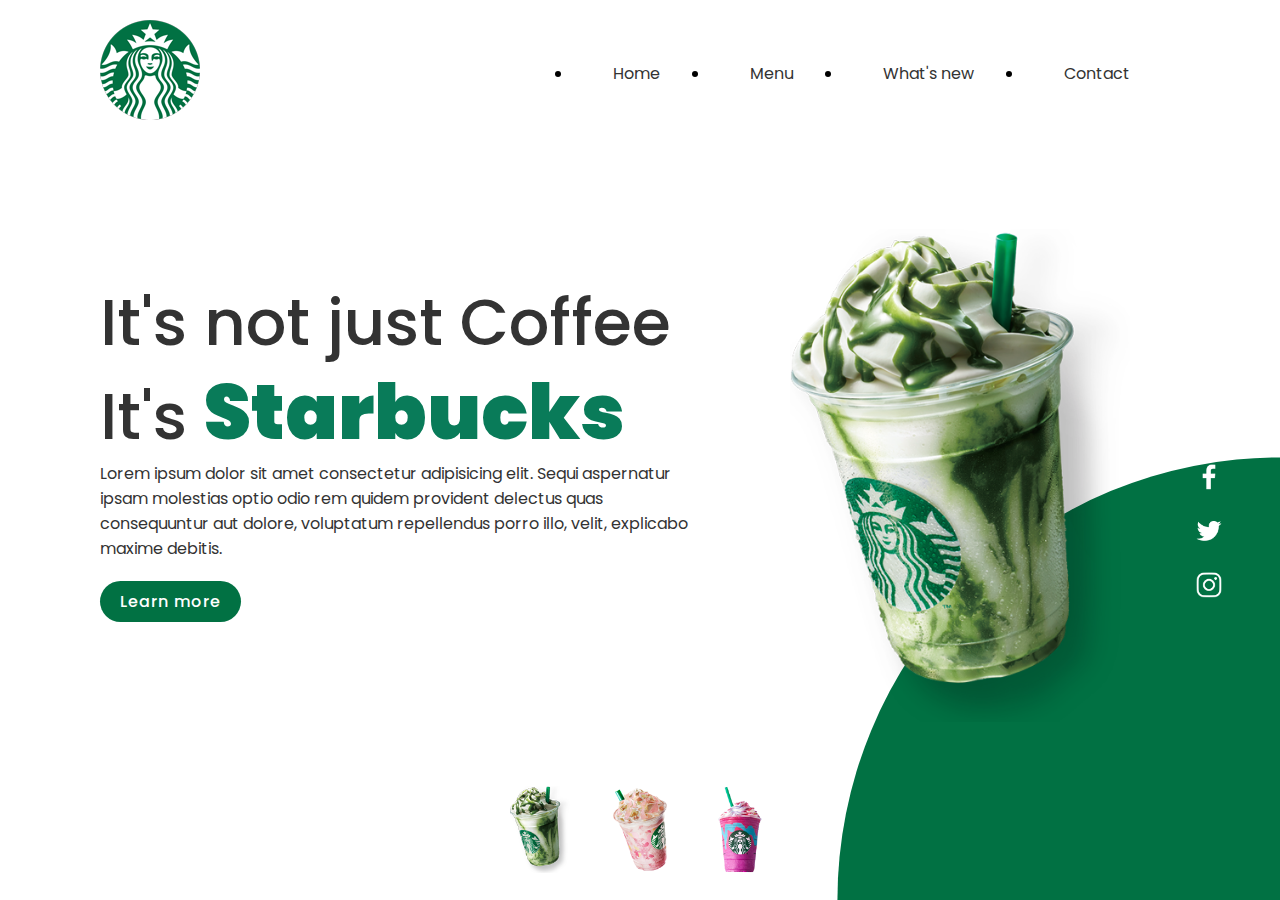
<file: index.html>
<!DOCTYPE html>
<html lang="en">
  <head>
    <meta charset="UTF-8" />
    <link rel="stylesheet" href="style.css" />
    <title>Starbucks Website Landing Pages</title>
  </head>
  <body>
    <section>
      <div class="circle"></div>
      <header>
        <a href="#" class="logo"> <img src="images/logo.png" /></a>
        <ul>
          <li><a href="Home.html" class="menu-btn">Home</a></li>
          <li><a href="menu.html" class="menu-btn">Menu</a></li>
          <li><a href="#">What's new</a></li>
          <li><a href="#">Contact</a></li>
          
        </ul>
      </header>
      <div class="content">
        <div class="textBox">
          <h2>It's not just Coffee <br />It's <span>Starbucks</span></h2>
          <p>
            Lorem ipsum dolor sit amet consectetur adipisicing elit. Sequi
            aspernatur ipsam molestias optio odio rem quidem provident delectus
            quas consequuntur aut dolore, voluptatum repellendus porro illo,
            velit, explicabo maxime debitis.
          </p>
          <a href="#">Learn more</a>
        </div>
        <div class="imgBox">
          <img src="images/img1.png" class="starbucks" />
        </div>
      </div>
      <ul class="thumb">
        <li>
          <img
            src="images/thumb1.png"
            onclick="imgSlider('img1.png');changeCircleColor('#017143')"
          />
        </li>
        <li>
          <img
            src="images/thumb2.png"
            onclick="imgSlider('img2.png');changeCircleColor('#eb7495')"
          />
        </li>
        <li>
          <img
            src="images/thumb3.png"
            onclick="imgSlider('img3.png');changeCircleColor('#d752b1')"
          />
        </li>
      </ul>
      <ul class="sci">
        <li>
          <a href="#"><img src="images/facebook.png" /></a>
        </li>
        <li>
          <a href="https://twitter.com/Tarunrathod_19?t=I5dAHzPbBHw-aefuZdtOfw&s=08"><img src="images/twitter.png" /></a>
        </li>
        <li>
          <a href="https://www.instagram.com/_.tarunnn.rathoddd._"><img src="images/instagram.png" /></a>
        </li>
      </ul>
    </section>
    <script type="text/javascript">
      function imgSlider(anything) {
        document.querySelector(".starbucks").src = anything;
      }
      function changeCircleColor(color) {
        const circle = document.querySelector(".circle");
        circle.style.background = color;
      }
    </script>
  </body>
</html>
</file>
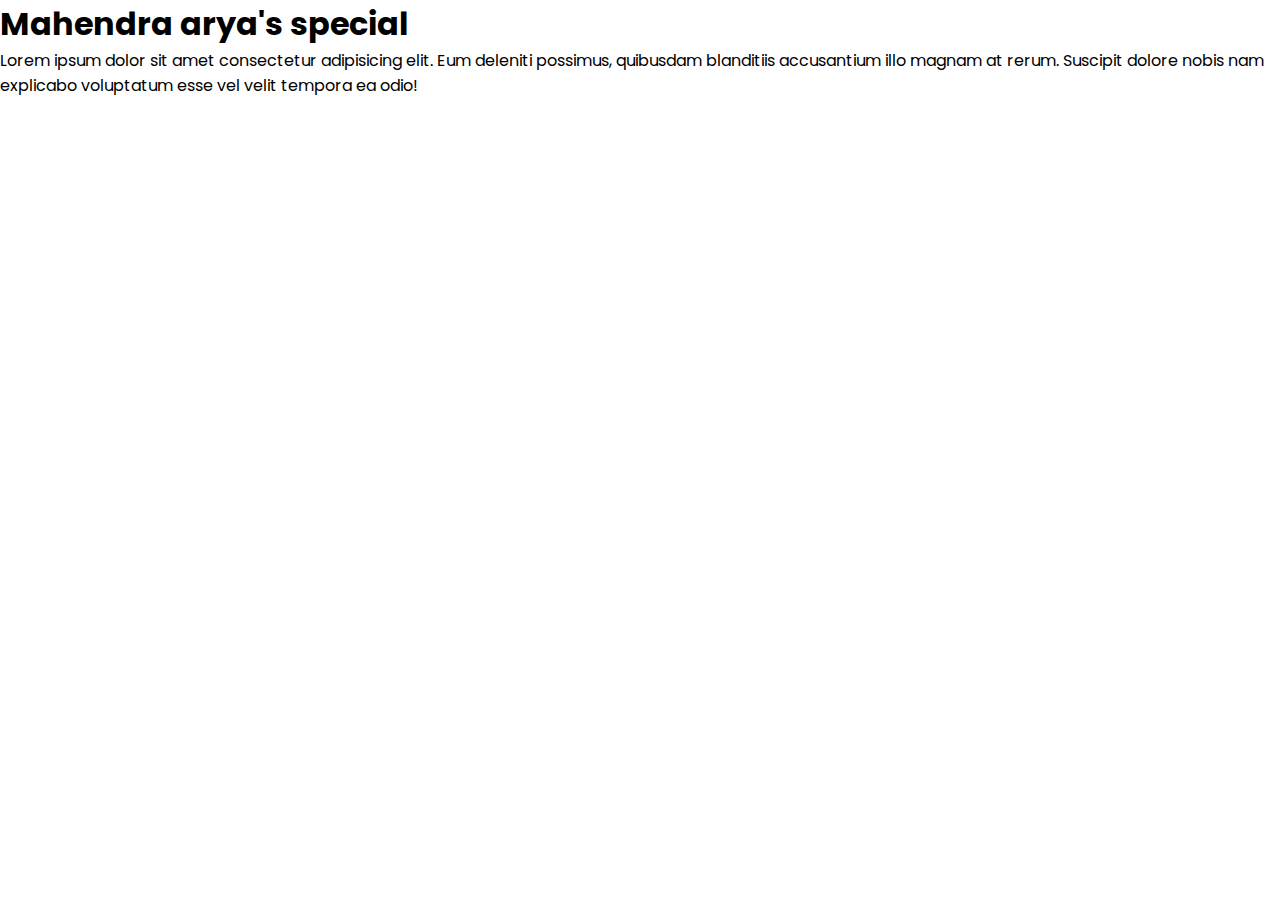
<file: Home.html>
<!DOCTYPE html>
<html lang="en">
<head>
    <meta charset="UTF-8">
    <meta http-equiv="X-UA-Compatible" content="IE=edge">
    <meta name="viewport" content="width=device-width, initial-scale=1.0">
    <link rel="stylesheet" href="style.css">
    <link rel="stylesheet" href="index.html">
    <title>Document</title>
</head>
<body>
    <h1>Mahendra arya's special</h1>
    <p>Lorem ipsum dolor sit amet consectetur adipisicing elit. Eum deleniti possimus, quibusdam blanditiis accusantium illo magnam at rerum. Suscipit dolore nobis nam explicabo voluptatum esse vel velit tempora ea odio!</p>
</body>
</html>
</file>
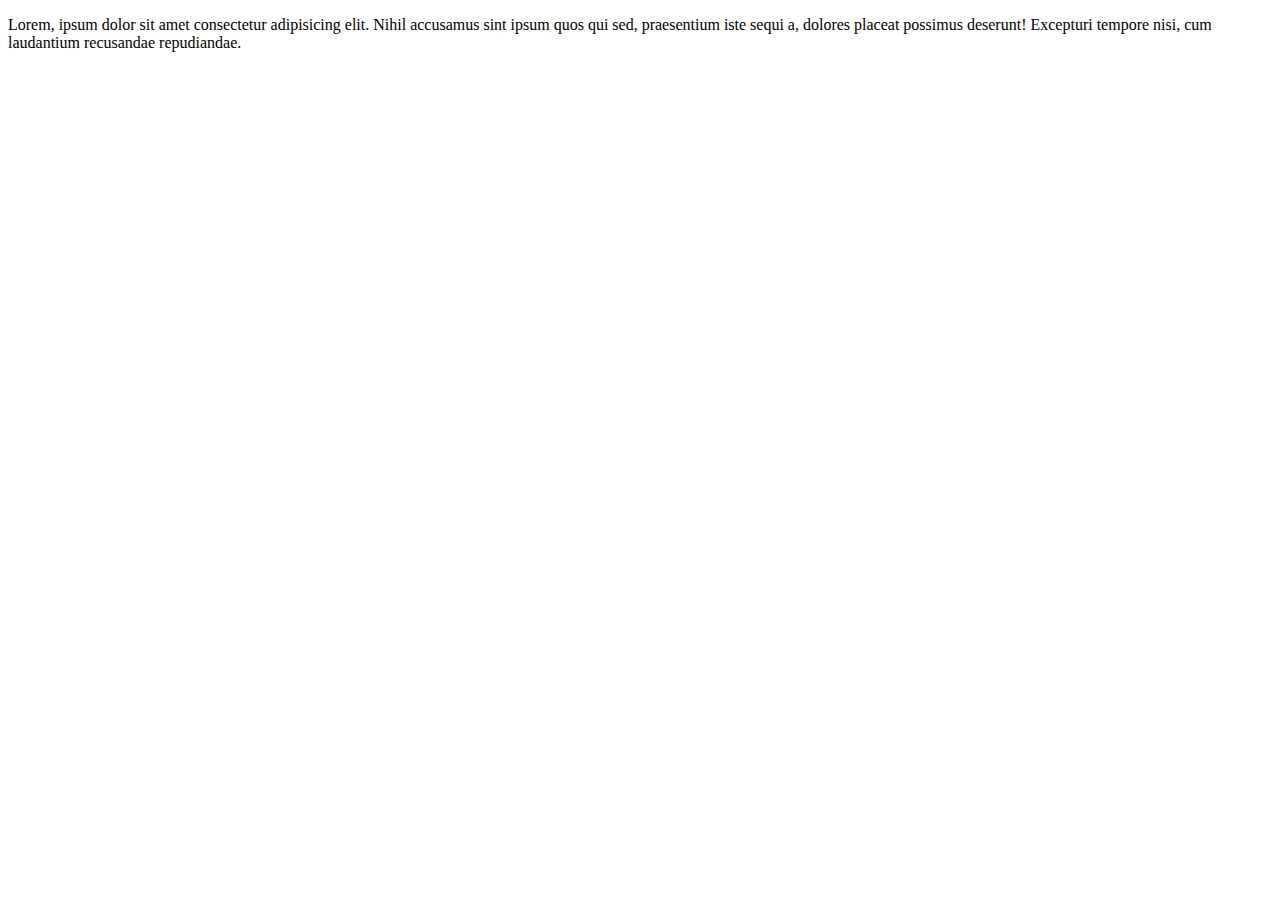
<file: menu.html>
<!DOCTYPE html>
<html lang="en">
<head>
    <meta charset="UTF-8">
    <meta name="viewport" content="width=device-width, initial-scale=1.0">
    <title>Document</title>
</head>
<body>
    <p>Lorem, ipsum dolor sit amet consectetur adipisicing elit. Nihil accusamus sint ipsum quos qui sed, praesentium iste sequi a, dolores placeat possimus deserunt! Excepturi tempore nisi, cum laudantium recusandae repudiandae.</p>
</body>
</html>
</file>
<file: style.css>
@import url("https://fonts.googleapis.com/css?family=Poppins:200,300,400,500,600,700,800,900display=swap");
* {
  margin: 0;
  padding: 0;
  box-sizing: border-box;
  font-family: "Poppins", sans-serif;
}
section {
  position: absolute;
  width: 100%;
  min-height: 100vh;
  padding: 100px;
  display: flex;
  justify-content: space-between;
  align-items: center;
  background: #fff;
}
header {
  position: absolute;
  top: 0;
  left: 0;
  width: 100%;
  padding: 20px 100px;
  display: flex;
  justify-content: space-between;
  align-items: center;
}
header .logo {
  position: relative;
  max-width: 80px;
}
header ul {
  position: relative;
  display: flex;
}
header ul li a {
  display: inline-block;
  color: #333;
  font-weight: 400;
  margin-left: 40px;
  text-decoration: none;
  margin-right: 50px;
}
.content {
  position: relative;
  width: 100%;
  display: flex;
  justify-content: space-between;
  align-items: center;
}
.content .textBox {
  position: relative;
  max-width: 600px;
}
.content .textBox h2 {
  color: #333;
  font-size: 4em;
  line-height: 1.4em;
  font-weight: 500;
}
.content .textBox h2 span {
  color: #097b59;
  font-size: 1.2em;
  font-weight: 900;
}
.content .textBox p {
  color: #333;
}
.content .textBox a:hover {
  transform: translateX(19%);
}
.content .textBox a {
  display: inline-block;
  margin-top: 20px;
  padding: 8px 20px;
  background: #017143;
  color: #fff;
  border-radius: 40px;
  font-weight: 500;
  letter-spacing: 1px;
  text-decoration: none;
}
.content .imgBox {
  width: 600px;
  display: flex;
  justify-content: flex-end;
  padding-right: 50px;
  margin-top: 50px;
}
.content .imgBox img {
  max-width: 340px;
}
.thumb {
  position: absolute;
  left: 50%;
  bottom: 20px;
  transform: translateX(-50%);
  display: flex;
}
.thumb li {
  list-style: none;
  display: inline-block;
  margin: 0 20px;
  cursor: pointer;
  transition: 0.5s;
}
.thumb li:hover {
  transform: translateY(-15px);
}
.thumb li img {
  max-width: 60px;
}
.sci {
  position: absolute;
  top: 50%;
  right: 30px;
  transform: translate(-50%);
  display: flex;
  justify-content: center;
  align-items: center;
  flex-direction: column;
}
.sci li {
  list-style: none;
}
.sci li a {
  display: inline-block;
  margin: 5px 0;
  transform: scale(0.6);
  filter: invert(1);
}
.sci li a:hover {
  transform: translateY(-10px);
}
.circle {
  position: absolute;
  top: 0;
  left: 0;
  width: 100%;
  height: 100%;
  background: #017143;
  clip-path: circle(40% at 100% 100%);
}
</file>
